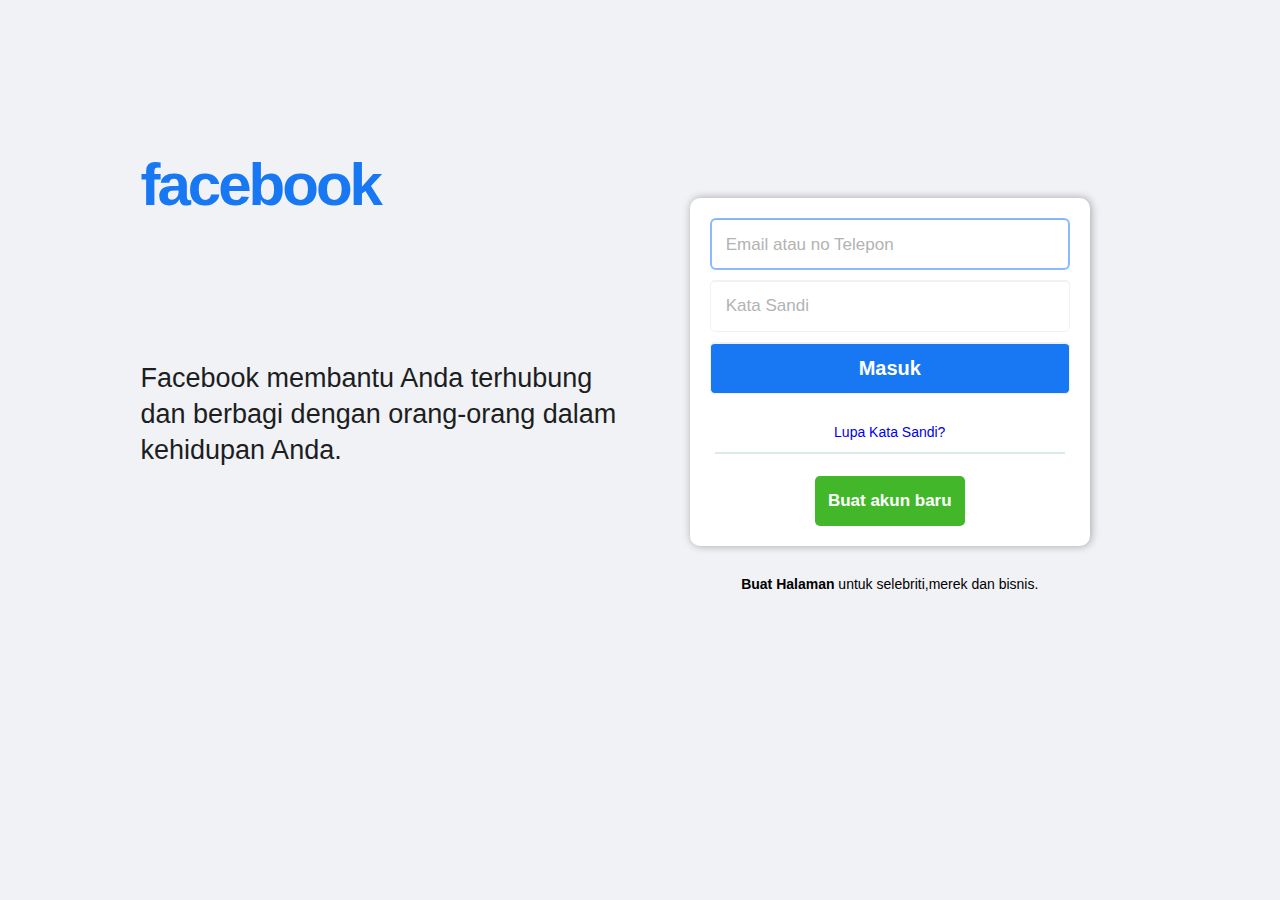
<file: projects/FbloginPage/index.html>
<!DOCTYPE html>
<html lang="en">

<head>
    <meta charset="UTF-8">
    <meta http-equiv="X-UA-Compatible" content="IE=edge">
    <meta name="viewport" content="width=device-width, initial-scale=1.0">
    <link rel="stylesheet" href="style.css">
    <title>Antar-muka facebook </title>
</head>

<body>
    <div class="container">
        <section class="section-1">
            <h1 class="facebook">facebook</h1>
            <p class="desc">Facebook membantu Anda terhubung dan berbagi dengan orang-orang dalam kehidupan Anda.</p>
        </section>
        <section class="section-2">
            <form action="">
                <input type="text" class="autent" name="id" id="id" placeholder="Email atau no Telepon" autofocus
                    required>
                <input type="password" class="autent" name="password" id="password" placeholder="Kata Sandi">
                <button type="sumbit" class="autent">Masuk</button>
                <a class="lupaks" href="blank">Lupa Kata Sandi?</a>
                <span class="line"></span>

                <a class="buatAkunBaru" href="blank">Buat akun baru</a>
            </form>
            <p class="pBuatHalaman"><a class="buatHalaman" href="blank">Buat Halaman</a> untuk selebriti,merek dan
                bisnis.</p>
        </section>
    </div>
</body>

</html>
</file>
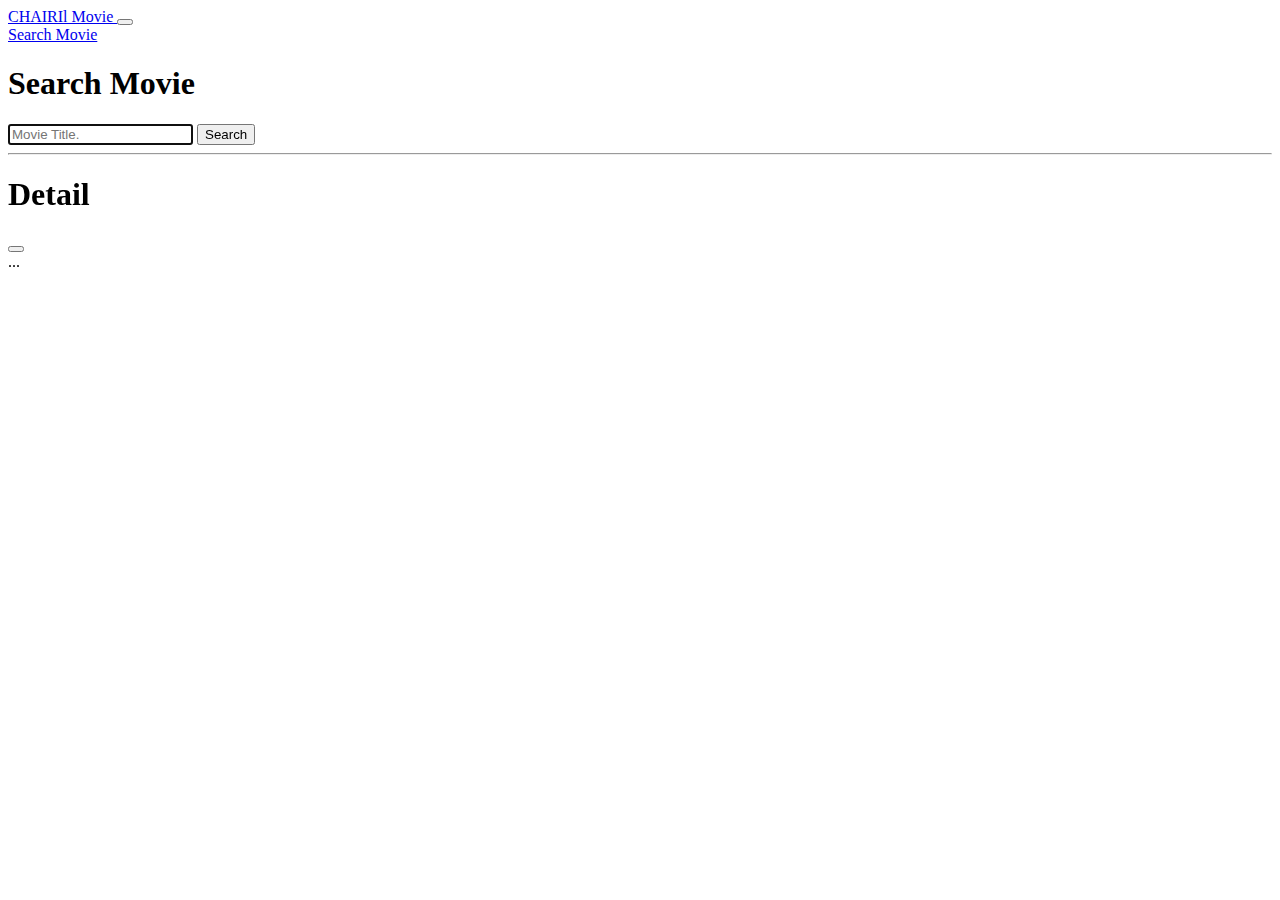
<file: projects/movie2/index.html>
<!doctype html>
<html lang="en">

<head>
    <meta charset="utf-8">
    <meta name="viewport" content="width=device-width, initial-scale=1">
    <title>Chairil Movies</title>
    <link href="https://cdn.jsdelivr.net/npm/bootstrap@5.3.2/dist/css/bootstrap.min.css" rel="stylesheet"
        integrity="sha384-T3c6CoIi6uLrA9TneNEoa7RxnatzjcDSCmG1MXxSR1GAsXEV/Dwwykc2MPK8M2HN" crossorigin="anonymous">
    <style type="text/css">
        .loading {
            margin: 30vh auto;
            text-align: center;
        }

        .loader {
            margin: 0 auto;
            width: 60px;
            aspect-ratio: 4;
            background: radial-gradient(circle closest-side, #000 90%, #0000) 0/calc(100%/3) 100% space;
            clip-path: inset(0 100% 0 0);
            animation: l1 1s steps(4) infinite;
        }

        @keyframes l1 {
            to {
                clip-path: inset(0 -34% 0 0)
            }
        }
    </style>
</head>

<body>



    <nav class="navbar navbar-expand-lg bg-dark navbar-dark">
        <div class="container">
            <a class="navbar-brand" href="#">
                CHAIRIl Movie
            </a>
            <button class="navbar-toggler" type="button" data-bs-toggle="collapse" data-bs-target="#navbarNavAltMarkup"
                aria-controls="navbarNavAltMarkup" aria-expanded="false" aria-label="Toggle navigation">
                <span class="navbar-toggler-icon"></span>
            </button>
            <div class="collapse navbar-collapse" id="navbarNavAltMarkup">
                <div class="navbar-nav">
                    <a class="nav-link active" aria-current="page" href="#">Search Movie</a>
                </div>
            </div>
        </div>
    </nav>

    <div class="container">
        <div class="row mt-3 justify-content-center">
            <div class="col-md-8">
                <h1 class="text-center">Search Movie</h1>
                <div class="input-group mb-3">
                    <input type="text" class="form-control" placeholder="Movie Title." aria-label="Recipient's username"
                        id="search-input" autofocus>
                    <button class="btn btn-outline-secondary btn-dark" type="button" id="search-button">Search</button>
                </div>
            </div>
        </div>

        <hr>

        <!-- Button trigger modal -->
        <!-- <button type="button" class="btn btn-primary" data-bs-toggle="modal" data-bs-target="#exampleModal">
            Launch demo modal
        </button> -->

        <!-- Modal -->
        <div class="modal fade" id="exampleModal" tabindex="-1" aria-labelledby="exampleModalLabel" aria-hidden="true">
            <div class="modal-dialog modal-lg">
                <div class="modal-content">
                    <div class="modal-header">
                        <h1 class="modal-title fs-5" id="exampleModalLabel">Detail</h1>
                        <button type="button" class="btn-close" data-bs-dismiss="modal" aria-label="Close"></button>
                    </div>
                    <div class="modal-body">
                        ...
                    </div>
                </div>
            </div>
        </div>


        <div class="row" id="movie-list">
        </div>

        <!-- loading -->
        <div class="loading">
        </div>

    </div>




    <script src="https://code.jquery.com/jquery-3.7.1.min.js"
        integrity="sha256-/JqT3SQfawRcv/BIHPThkBvs0OEvtFFmqPF/lYI/Cxo=" crossorigin="anonymous"></script>
    <script src="https://cdn.jsdelivr.net/npm/bootstrap@5.3.2/dist/js/bootstrap.bundle.min.js"
        integrity="sha384-C6RzsynM9kWDrMNeT87bh95OGNyZPhcTNXj1NW7RuBCsyN/o0jlpcV8Qyq46cDfL"
        crossorigin="anonymous"></script>
    <script src="script.js"></script>
</body>

</html>
</file>
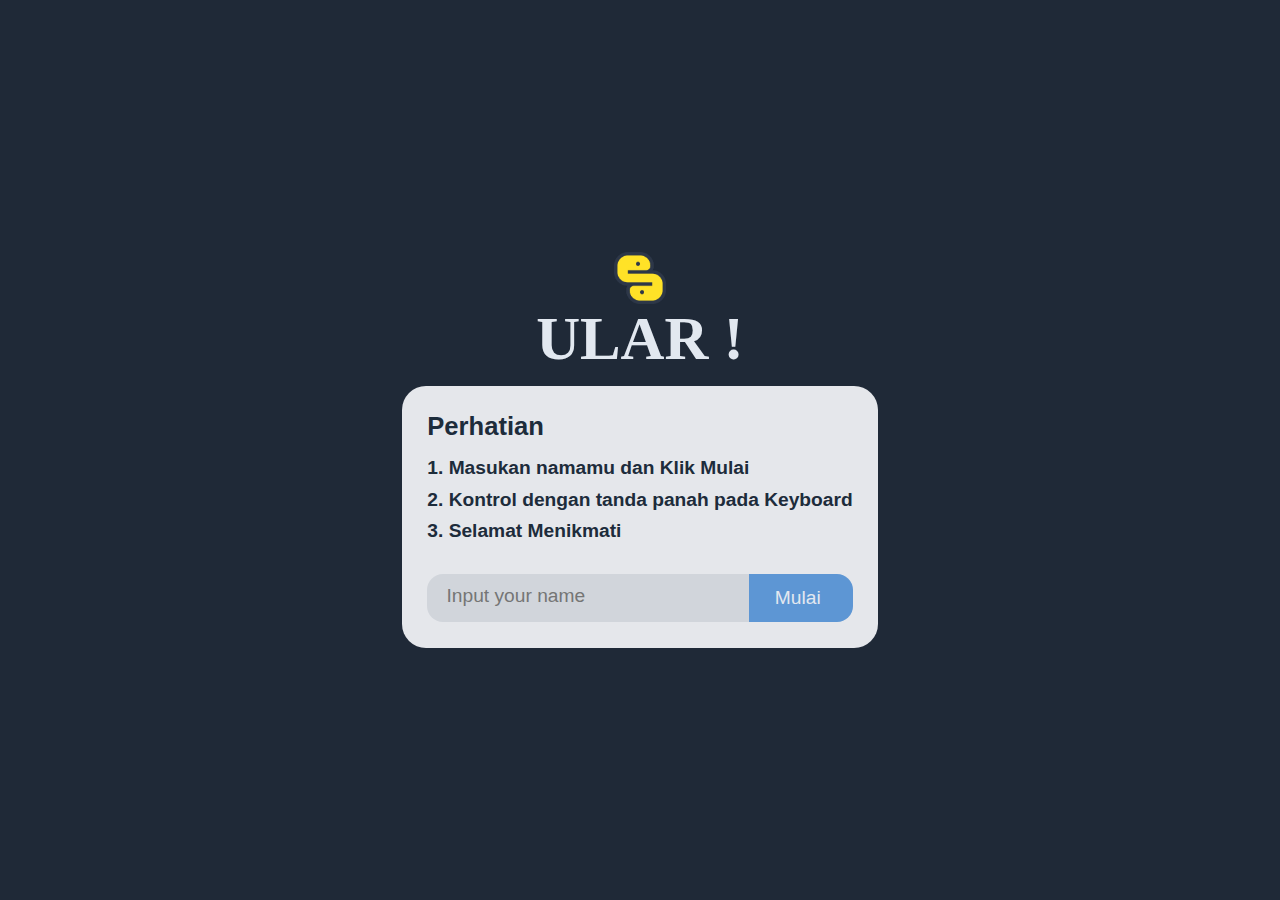
<file: projects/snacky-main/index.html>
<!DOCTYPE html>
<html lang="en">

<head>
  <meta charset="UTF-8" />
  <meta http-equiv="X-UA-Compatible" content="IE=edge" />
  <meta name="viewport" content="width=device-width, initial-scale=1.0" />
  <title>Ular</title>
  <link rel="icon" type="image/x-icon" href="img/logo-snacky.png" />
  <link rel="stylesheet" href="css/style.css" />
</head>

<body>
  <div class="container">
    <div id="front">
      <div class="logo">
        <div class="brand">
          <img src="img/logo-snacky.png" alt="snacky logo" />
          <h1>ULAR !</h1>
        </div>
      </div>
      <div class="instruction">
        <h2>Perhatian</h2>
        <p>1. Masukan namamu dan Klik Mulai</p>
        <p>2. Kontrol dengan tanda panah pada Keyboard </p>
        <p>3. Selamat Menikmati</p>
        <div class="form">
          <input type="text" id="input" placeholder="Input your name" />
          <button id="start" disabled>Mulai</button>
        </div>
      </div>
    </div>
    <div id="main">
      <header>
        <h2>Score: <span id="score">0</span></h2>
        <div class="brand">
          <img src="img/logo-snacky.png" alt="snacky logo" />
          <h1>Ular !!!</h1>
        </div>
        <h2>Waktu: <span id="minute">00</span>:<span id="second">00</span></h2>
      </header>
      <canvas id="map" width="960" height="300"></canvas>
    </div>
  </div>
  <div class="modal">
    <div class="end">
      <h2>Permainan Selesai</h2>
      <p>Skor: <span id="end-score"></span></p>
      <p>Skor Tertinggi: <span id="end-highscore"></span></p>
      <button id="restart" onclick="window.location.reload()">Mulai Ulang</button>
    </div>
  </div>
  <script src="js/jquery-3.4.1.min.js"></script>
  <script src="js/main.js"></script>
</body>

</html>
</file>
<file: projects/FbloginPage/style.css>
* {
    margin: 0;
    padding: 0;
    box-sizing: border-box;
    font-family: Helvetica, arial, sans-serif;
}

body {
    background-color: #f0f2f5;
}

.container {
    width: 999px;
    height: 80vh;
    margin: 50px auto;
    display: grid;
    justify-content: space-around;
    align-items: center;
    grid-template-columns: repeat(2, 1fr);
}

.section-1 {
    display: grid;
    justify-content: center;
    height: 100%;
    grid-template-rows: repeat(2, 1fr);
}

h1.facebook {
    font-weight: bold;
    margin-top: 100px;
    font-size: 60px;
    letter-spacing: -3px;
    color: rgb(24, 119, 242);

}

p.desc {
    margin-top: -50px;
    font-size: 27px;
    color: #1c1e21;
    line-height: 36px;
}

section.section-2 {
    display: flex;
    flex-direction: column;
    justify-content: center;
    align-items: center;
    height: 100%;
}

section.section-2 form {
    width: 400px;
    height: 348px;
    background-color: #fff;
    display: flex;
    flex-direction: column;
    padding: 20px;
    border-radius: 10px;
    box-shadow: 1px 0px 9px 0px rgba(0, 0, 0, 0.32);
    -webkit-box-shadow: 1px 0px 9px 0px rgba(0, 0, 0, 0.32);
    -moz-box-shadow: 1px 0px 9px 0px rgba(0, 0, 0, 0.32);
}

input.autent,
button.autent {
    border: 1px solid #f0f2f5;
    border-top: 2px solid #f0f2f5;
    height: 52px;
    border-radius: 5px;
    margin-bottom: 10px;
}

input.autent {
    padding-left: 15px;
}

button.autent {
    background-color: rgb(24, 119, 242);
    font-size: 20px;
    font-weight: 700;
    color: #fff;
}

input.autent::-webkit-input-placeholder {
    /* Chrome/Opera/Safari */
    font-size: 17px;
    color: hsl(210, 1%, 70%);
    font-weight: 400;
}

input.autent:focus {
    outline-color: rgba(24, 119, 242, .5);
    outline-width: -1px;
    font-size: 17px
}

/* lupa kata sandi */
a.lupaks {
    margin: 20px auto 0;
    /* display: inline-block; */
    font-size: 14px;
    text-decoration: none;
}

span.line {
    width: 350px;
    border: 1px solid rgba(217, 238, 225, 1);
    margin: auto;
}

a.buatAkunBaru {
    margin: 10px auto 0;
    padding: 5px;
    display: flex;
    justify-content: center;
    align-items: center;
    width: 150px;
    border-radius: 5px;
    height: 50px;
    background-color: rgb(66, 183, 42);
    color: #fff;
    font-size: 17px;
    text-decoration: none;
    font-weight: bold;
}

/* akhir form */
p.pBuatHalaman {
    margin: 30px;
    font-size: 14px;
    font-weight: 400;
}

a.buatHalaman {
    font-weight: 600;
    text-decoration: none;
    color: #000;
}
</file>
<file: projects/snacky-main/css/style.css>
* {
  margin: 0;
  padding: 0;
  font-family: Helvetica, sans-serif;
  color: #e2e8f0;
}

body {
  display: flex;
  justify-content: center;
  align-items: center;
  height: 100vh;
  background-color: #1f2937;
}

/* HEADER */

header {
  margin-top: 150px;
  display: flex;
  padding: 0 4rem 0.8rem;
  justify-content: space-between;
  align-items: center;
}

header h2 {
  font-size: 1.6rem;
  font-weight: 600;
}

.brand {
  display: flex;
  flex-direction: column;
  align-items: center;
}

.brand h1 {
  font-size: 3.8rem;

  font-family: "Times New Roman", Times, serif;
}

.brand img {
  height: 3.2rem;
}


/* INSTRUCTION */

.logo {
  display: flex;
  justify-content: center;
  align-items: center;
  padding-bottom: 0.8rem;
}

.instruction * {
  color: #1d2c3b;
}

.instruction {
  padding: 1.6rem;
  background-color: #e5e7eb;
  border-radius: 24px;
}

.instruction h2 {
  font-size: 1.6rem;
  margin-bottom: 1rem;
}

.instruction p {
  font-size: 1.2rem;
  margin-bottom: 0.6rem;
  font-weight: bold;
}

.form {
  margin-top: 2rem;
  display: flex;
}

input {
  width: 100%;
  height: 2.4rem;
  padding: 0.2rem 1.2rem 0.4rem;
  font-size: 1.2rem;
  border-radius: 1rem 0 0 1rem;
  border: none;
  background: #d1d5db;
}

input:focus {
  outline: none;
}

#start {
  padding: 0 2rem 0 1.6rem;
  background-color: #5d96d4;
  border: none;
  font-size: 1.2rem;
  color: #e2e8f0;
  border-radius: 0 1rem 1rem 0;
  cursor: pointer;
  transition: 1s;
}

#start:hover {
  background-color: #0069d9;
}

/* END */

.modal {
  position: absolute;
  top: 0;
  left: 0;
  width: 100%;
  height: 100%;
  background-color: rgba(0, 0, 0, 0.8);
  display: none;
}

.end * {
  color: #1d2c3b;
}

.end {
  position: absolute;
  top: 50%;
  left: 50%;
  transform: translate(-50%, -50%);
  width: 400px;
  padding: 1.6rem;
  background-color: #e5e7eb;
  border-radius: 24px;
}

.end h2 {
  font-size: 1.6rem;
  margin-bottom: 1rem;
}

.end p {
  font-size: 1.2rem;
  margin-bottom: 0.6rem;
  font-weight: bold;
}

#restart {
  font-size: 1.2rem;
  font-weight: 600;
  width: 100%;
  padding: 1rem 2.4rem;
  border-radius: 1rem;
  border: none;
  cursor: pointer;
  transition: 0.3s ease;
  background: #ef4444;
  color: #fff;
  margin-top: 1rem;
}

#restart:hover {
  background-color: #f87171;
}
</file>
